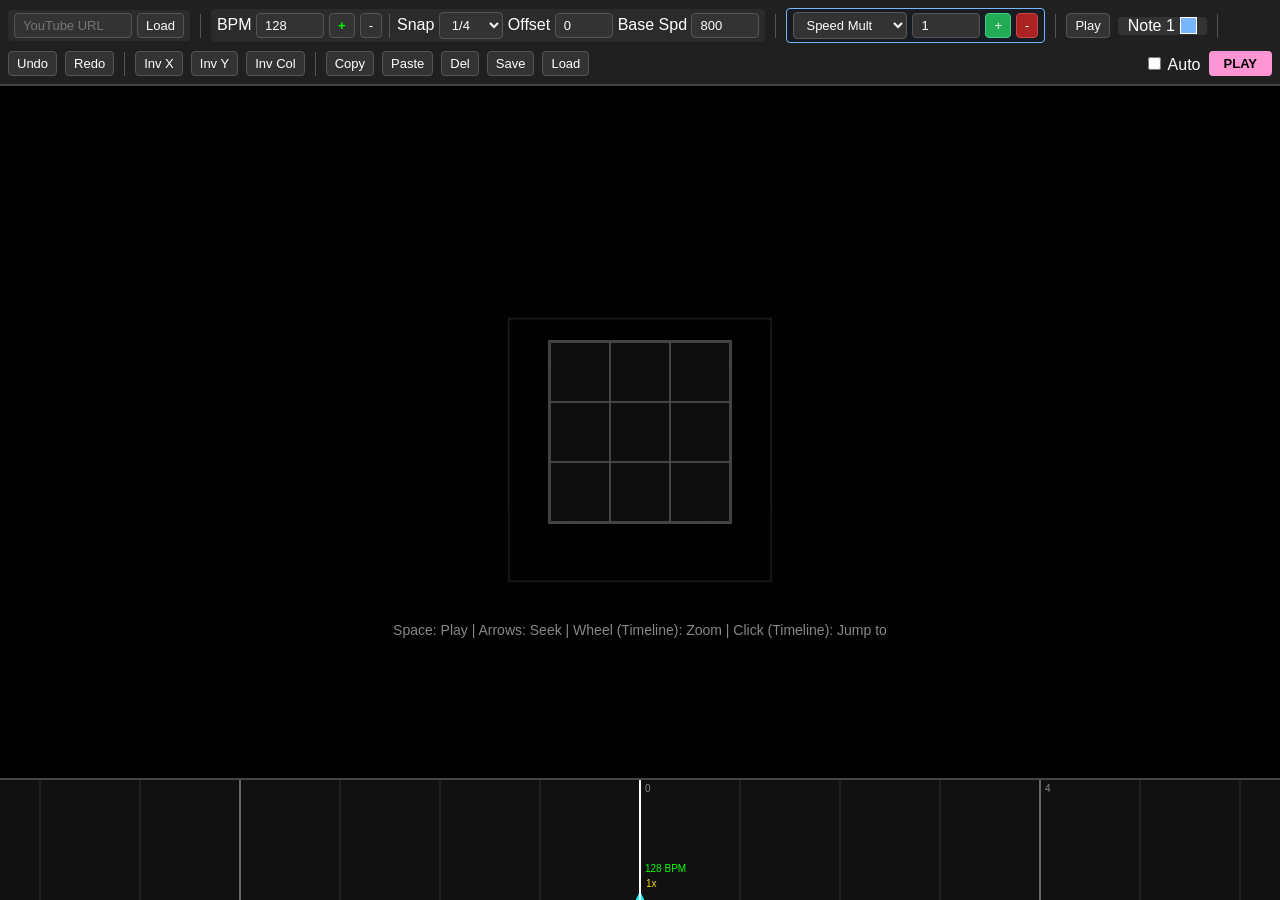
<file: editor/index.html>
<!DOCTYPE html>
<html lang="en">

<head>
    <meta charset="UTF-8">
    <title>Standalone chart editor v16</title>
    <style>
        :root {
            --p: #ff96d3;
            --s: #78b7ff;
            --w: #ff4444;
            --bpm-col: #00ff00;
            --grid-dim: 3;
            --playfield-op: 1.0;
            --bg-dim: 0.5;
            --bloom-blur: 0px;
            --bloom-bright: 1.0;
        }

        body { margin: 0; overflow: hidden; background: #000; font-family: 'Segoe UI', sans-serif; color: white; user-select: none; }

        #video-placeholder { position: absolute; top: 0; left: 0; width: 100%; height: 100%; z-index: 0; pointer-events: none; border: none; }
        #bg-dim-layer { position: absolute; top: 0; left: 0; width: 100%; height: 100%; background: black; opacity: var(--bg-dim); z-index: 1; pointer-events: none; }
        #gameCanvas { position: absolute; display: block; top: 0; left: 0; z-index: 5; opacity: var(--playfield-op); }
        #bloom-layer { position: absolute; top: 0; left: 0; width: 100%; height: 100%; z-index: 6; pointer-events: none; backdrop-filter: blur(var(--bloom-blur)) brightness(var(--bloom-bright)); }
        #flash-overlay { position: absolute; top: 0; left: 0; width: 100%; height: 100%; background: red; opacity: 0; pointer-events: none; z-index: 25; transition: opacity 0.1s; }
    
        #editor-ui { position: absolute; top: 0; left: 0; width: 100%; height: 100%; display: flex; flex-direction: column; pointer-events: none; background: rgba(0, 0, 0, 0.0); z-index: 10; }
        .toolbar { pointer-events: auto; background: rgba(34, 34, 34, 0.95); padding: 8px; display: flex; gap: 8px; align-items: center; border-bottom: 2px solid #444; flex-wrap: wrap; row-gap: 8px; }
        .toolbar input, .toolbar button, .toolbar select { background: #333; border: 1px solid #555; color: white; padding: 4px 8px; border-radius: 4px; cursor: pointer; font-size: 13px; }
        .toolbar button:hover { background: #555; } .toolbar button:active { background: #222; }
        .separator { width: 1px; height: 24px; background: #555; margin: 0 2px; }
        .group { display: flex; align-items: center; gap: 5px; background: rgba(255, 255, 255, 0.05); padding: 3px 6px; border-radius: 4px; }
        
        .bpm-changed { border-color: var(--bpm-col) !important; color: var(--bpm-col) !important; }

        .event-editor { border: 1px solid #78b7ff; background: rgba(0, 20, 40, 0.3); }
        .event-btn-add { background: #2a5 !important; border-color: #4c8 !important; }
        .event-btn-del { background: #a22 !important; border-color: #c44 !important; }

        #editor-grid-layer { flex: 1; position: relative; pointer-events: auto; display: flex; align-items: center; justify-content: center; background: rgba(0, 0, 0, 0.4); }
        #placement-grid { display: grid; grid-template-columns: repeat(3, 60px); grid-template-rows: repeat(3, 60px); gap: 0px; border: 2px solid #444; }
        .p-cell { width: 60px; height: 60px; border: 1px solid #444; background: rgba(255, 255, 255, 0.05); cursor: pointer; box-sizing: border-box; }
        .p-cell:hover { border-color: white; background: rgba(255, 255, 255, 0.1); }
        .p-cell.has-note { background: var(--s); border-color: var(--s); box-shadow: 0 0 15px var(--s); }
        .p-cell.has-note.type-1 { background: var(--p); border-color: var(--p); box-shadow: 0 0 15px var(--p); }
        .p-cell.has-note.type-2 { background: rgba(255, 68, 68, 0.3); border-color: var(--w); box-shadow: 0 0 15px var(--w); background-image: linear-gradient(45deg, transparent 45%, var(--w) 45%, var(--w) 55%, transparent 55%), linear-gradient(-45deg, transparent 45%, var(--w) 45%, var(--w) 55%, transparent 55%); background-size: 20px 20px; }

        #timeline-container { height: 120px; background: rgba(26, 26, 26, 0.9); pointer-events: auto; position: relative; border-top: 2px solid #444; overflow: hidden; cursor: col-resize; }

        #game-ui { position: absolute; top: 20px; left: 50%; font-size: 24px; font-weight: bold; display: flex; flex-direction: column; gap: 0.25em; justify-content: center; align-items: center; transform: translateX(-50%); text-shadow: 0 0 10px white; pointer-events: none; display: none; z-index: 20; width: 100%; }
        #countdown-overlay { position: absolute; top: 50%; left: 50%; transform: translate(-50%, -50%); font-size: 80px; font-weight: 900; color: white; text-shadow: 0 0 20px var(--p); pointer-events: none; z-index: 30; display: none; }
        .controls-hint { position: absolute; bottom: 140px; width: 100%; text-align: center; color: #888; font-size: 14px; pointer-events: none; }
    </style>
</head>

<body>

    <div id="video-placeholder"></div>
    <div id="bg-dim-layer"></div>
    <canvas id="gameCanvas"></canvas>
    <div id="bloom-layer"></div>
    <div id="flash-overlay"></div>

    <div id="editor-ui">
        <div class="toolbar">
            <div class="group">
                <input type="text" id="ytUrlInput" placeholder="YouTube URL" style="width: 100px">
                <button onclick="loadYouTubeVideo()">Load</button>
            </div>

            <div class="separator"></div>

            <div class="group">
                <label title="BPM at current cursor">BPM 
                    <input type="number" id="bpmInput" value="128" style="width: 50px" onchange="updateCurrentBPM()">
                </label>
                <button onclick="addBPMChange()" title="Add BPM Change at current beat" style="font-weight:bold; color:var(--bpm-col)">+</button>
                <button onclick="removeBPMChange()" title="Remove current BPM Change">-</button>
                
                <div class="separator"></div>

                <label>Snap
                    <select id="snapSelect">
                        <option value="1">1/1</option>
                        <option value="0.5">1/2</option>
                        <option value="0.25" selected>1/4</option>
                        <option value="0.125">1/8</option>
                        <option value="0.0625">1/16</option>
                    </select>
                </label>
                <label>Offset <input type="number" id="offsetInput" value="0" style="width: 40px"></label>
                <label title="Base Scroll Speed">Base Spd <input type="number" id="baseSpeedInput" value="800" step="50" style="width: 50px"></label>
            </div>

            <div class="separator"></div>

            <div class="group event-editor">
                <select id="eventTargetSelect" onchange="updateEventEditorUI()">
                    <option value="speed">Speed Mult</option>
                    <option value="bg-dim">BG Dim</option>
                    <option value="playfield-op">Field Opacity</option>
                    <option value="bloom-blur">Bloom Blur</option>
                    <option value="bloom-bright">Bloom Glow</option>
                </select>

                <div id="eventValueContainer">
                    <input type="number" id="eventValInput" step="0.1" style="width:50px">
                </div>

                <button class="event-btn-add" onclick="addKeyframe()">+</button>
                <button class="event-btn-del" onclick="removeKeyframe()">-</button>
            </div>

            <div class="separator"></div>

            <button onclick="togglePlay()" id="playPauseBtn">Play</button>

            <div style="display:flex; align-items:center; gap:5px; background:#333; padding:0 10px; border-radius:4px; cursor:pointer;"
                onclick="cycleNoteType()">
                <span id="typeLabel">Note 1</span>
                <div style="width: 15px; height: 15px; background: #78b7ff; border: 1px solid white;" id="colorInd">
                </div>
            </div>

            <div class="separator"></div>

            <button onclick="undo()" title="Ctrl+Z">Undo</button>
            <button onclick="redo()" title="Ctrl+Shift+Z">Redo</button>

            <div class="separator"></div>

            <button onclick="invertSelectionX()" title="Mirror Horizontal">Inv X</button>
            <button onclick="invertSelectionY()" title="Flip Vertical">Inv Y</button>
            <button onclick="invertSelectionColor()" title="Swap Colors">Inv Col</button>

            <div class="separator"></div>

            <button onclick="copySelection()">Copy</button>
            <button onclick="pasteSelection()">Paste</button>
            <button onclick="deleteSelection()">Del</button>
            <button onclick="exportMap()" title="Save using Video Title">Save</button>
            <button onclick="document.getElementById('mapInput').click()">Load</button>
            <input type="file" id="mapInput" accept=".json" style="display:none">

            <div style="flex:1"></div>

            <label><input type="checkbox" id="autoplayCheck"> Auto</label>
            <button onclick="toggleMode()" style="background:#ff96d3; border:none; color:black; font-weight:bold; padding: 5px 15px;">PLAY</button>
        </div>

        <div id="editor-grid-layer">
            <div id="placement-grid"></div>
            <div class="controls-hint">Space: Play | Arrows: Seek | Wheel (Timeline): Zoom | Click (Timeline): Jump to</div>
        </div> 

        <div id="timeline-container">
            <canvas id="timelineCanvas"></canvas>
        </div>
    </div>

    <div id="game-ui">
        <div id="countdown-overlay">3</div>
    </div>

    <script>
        const CONFIG = {
            gridDim: 3, gridSpacing: 100, fov: 350, approachDistance: 8000, hitZ: 50,
            colors: ['#78b7ff', '#ff96d3', '#ff4444'],
            startBuffer: 3.0
        };

        const STATE = {
            mode: 'EDITOR', snap: 0.25, offset: 0, baseSpeed: 2000,
            isPlaying: false, isAutoplay: false, currentTime: 0, duration: 0,
            noteType: 0, timelineZoom: 1.0
        };
        let mapData = [];
        let gameEvents = [
            { beat: 0, type: 'speed', value: 1.0 },
            { beat: 0, type: 'bg-dim', value: 0.5 },
            { beat: 0, type: 'playfield-op', value: 1.0 },
            { beat: 0, type: 'bloom-blur', value: 0 },
            { beat: 0, type: 'bloom-bright', value: 1.0 }
        ];
        
        let bpmEvents = [{ beat: 0, bpm: 128, time: 0 }]; 
        let pendingVideoId = null; 

        function updateBPMCache() {
            bpmEvents.sort((a, b) => a.beat - b.beat);
 
            if (bpmEvents.length === 0 || bpmEvents[0].beat !== 0) {
                bpmEvents.unshift({ beat: 0, bpm: 128, time: 0 });
            }
            bpmEvents[0].time = 0; 
            for (let i = 0; i < bpmEvents.length - 1; i++) {
                const curr = bpmEvents[i];
                const next = bpmEvents[i+1];
                const beatsDiff = next.beat - curr.beat;
                const secondsDiff = beatsDiff * (60 / curr.bpm);
                next.time = curr.time + secondsDiff;
            }
        }

        function timeToBeat(time) {
            if (time <= 0) return 0;
            let evt = bpmEvents[0];
            for (let i = 0; i < bpmEvents.length; i++) {
                if (time >= bpmEvents[i].time) evt = bpmEvents[i];
                else break;
            }
            return evt.beat + (time - evt.time) * (evt.bpm / 60);
        }

        function beatToTime(beat) {
            if (beat <= 0) return 0;
            let evt = bpmEvents[0];
            for (let i = 0; i < bpmEvents.length; i++) {
                if (beat >= bpmEvents[i].beat) evt = bpmEvents[i];
                else break;
            }
            return evt.time + (beat - evt.beat) * (60 / evt.bpm);
        }

        function getCurrentActiveBPMEvent() {
            const beat = getCurrentBeat();
            let evt = bpmEvents[0];
            for(let i=0; i<bpmEvents.length; i++) {
                if(beat >= bpmEvents[i].beat - 0.01) evt = bpmEvents[i];
            }
            return evt;
        }

        function updateCurrentBPM() {
            pushState();
            const val = parseFloat(document.getElementById('bpmInput').value) || 128;
            const evt = getCurrentActiveBPMEvent();
            evt.bpm = val;
            updateBPMCache();
            updateGridHighlight();
        }

        function addBPMChange() {
            pushState();
            const curBeat = getSnappedBeat();
            bpmEvents = bpmEvents.filter(e => Math.abs(e.beat - curBeat) > 0.01);

            const prev = getCurrentActiveBPMEvent();
            bpmEvents.push({ beat: curBeat, bpm: prev.bpm, time: 0 });
            updateBPMCache();
            updateBPMUI();
        }

        function removeBPMChange() {
            const curBeat = getSnappedBeat();
            if (curBeat === 0) return; 
            pushState();
            bpmEvents = bpmEvents.filter(e => Math.abs(e.beat - curBeat) > 0.01);
            updateBPMCache();
            updateBPMUI();
        }
        
        function updateBPMUI() {
            const evt = getCurrentActiveBPMEvent();
            const input = document.getElementById('bpmInput');
            if (document.activeElement !== input) {
                input.value = evt.bpm;
            }
            const beat = getSnappedBeat();
            const onChange = bpmEvents.some(e => Math.abs(e.beat - beat) < 0.01);
            if(onChange && beat > 0) input.classList.add('bpm-changed');
            else input.classList.remove('bpm-changed');
        }

        const historyStack = [];
        let historyIndex = -1;

        function pushState() {
            if (historyIndex < historyStack.length - 1) {
                historyStack.splice(historyIndex + 1);
            }
            const snapshot = JSON.stringify({ notes: mapData, events: gameEvents, bpm: bpmEvents });
            historyStack.push(snapshot);
            historyIndex++;
            if (historyStack.length > 50) { historyStack.shift(); historyIndex--; }
        }

        function undo() {
            if (historyIndex > 0) { historyIndex--; restoreState(historyStack[historyIndex]); }
        }
        function redo() {
            if (historyIndex < historyStack.length - 1) { historyIndex++; restoreState(historyStack[historyIndex]); }
        }
        function restoreState(jsonStr) {
            const d = JSON.parse(jsonStr);
            mapData = d.notes;
            gameEvents = d.events;
            if(d.bpm) { bpmEvents = d.bpm; updateBPMCache(); }
            updateGridHighlight();
            updateEventEditorUI();
            updateBPMUI();
        }

        function loadChartData(d) {
            // --- 1. BPM Logic ---
            if (d.bpm && typeof d.bpm === 'number') {
                bpmEvents = [{ beat: 0, bpm: d.bpm, time: 0 }];
            } else if (d.bpm && Array.isArray(d.bpm)) {
                bpmEvents = d.bpm;
            } else {
                bpmEvents = [{ beat: 0, bpm: 128, time: 0 }];
            }
            updateBPMCache();

            // --- 2. Basic Stats ---
            STATE.offset = d.offset || 0; 
            mapData = d.notes || [];

            // --- 3. Events ---
            if (d.speedEvents && !d.events) {
                // Convert legacy speed events
                gameEvents = d.speedEvents.map(s => ({ beat: s.beat, type: 'speed', value: (s.mult || s.val / 800) }));
                gameEvents.push(
                    { beat: 0, type: 'bg-dim', value: 0.5 },
                    { beat: 0, type: 'playfield-op', value: 1 },
                    { beat: 0, type: 'bloom-blur', value: 0 },
                    { beat: 0, type: 'bloom-bright', value: 1 }
                );
            } else if (d.events) { 
                gameEvents = d.events; 
            } else {
                // Defaults
                gameEvents = [
                    { beat: 0, type: 'speed', value: 1.0 },
                    { beat: 0, type: 'bg-dim', value: 0.5 },
                    { beat: 0, type: 'playfield-op', value: 1.0 },
                    { beat: 0, type: 'bloom-blur', value: 0 },
                    { beat: 0, type: 'bloom-bright', value: 1.0 }
                ];
            }

            // --- 4. Settings (Speed Mult) ---
            if(d.settings && d.settings.speedMultiplier) {
                 // Restore Editor Base Speed (Player Speed * 2500)
                 STATE.baseSpeed = d.settings.speedMultiplier * 2500;
                 document.getElementById('baseSpeedInput').value = STATE.baseSpeed;
            }

            // --- 5. YouTube ---
            if (d.youtubeId) { 
                document.getElementById('ytUrlInput').value = d.youtubeId;
                if (ytReady) { 
                    ytPlayer.loadVideoById(d.youtubeId); 
                    ytPlayer.pauseVideo(); 
                } else {
                    pendingVideoId = d.youtubeId;
                }
            }

            // --- 6. UI Refresh ---
            document.getElementById('offsetInput').value = STATE.offset;
            updateBPMUI();
            updateEventEditorUI();
            updateGridHighlight();
            
            // Reset History
            historyStack.length = 0; 
            pushState();
        }

        let selection = { active: false, startBeat: 0, endBeat: 0 };
        let clipboard = null;
        let autoplayTarget = { note: null, offX: 0, offY: 0 };

        let ytPlayer; let ytReady = false;
        var tag = document.createElement('script');
        tag.src = "https://www.youtube.com/iframe_api";
        var firstScriptTag = document.getElementsByTagName('script')[0];
        firstScriptTag.parentNode.insertBefore(tag, firstScriptTag);

        function onYouTubeIframeAPIReady() {
            ytPlayer = new YT.Player('video-placeholder', {
                height: '100%', width: '100%', videoId: '',
                playerVars: { 'autoplay': 0, 'controls': 0, 'rel': 0, 'showinfo': 0, 'iv_load_policy': 3 },
                events: { 'onReady': onPlayerReady, 'onStateChange': onPlayerStateChange }
            });
        }
        function onPlayerReady() { 
            ytReady = true; 
            if(pendingVideoId) {
                ytPlayer.loadVideoById(pendingVideoId);
                ytPlayer.pauseVideo();
                pendingVideoId = null;
            }
            if(ytPlayer.getDuration) STATE.duration = ytPlayer.getDuration();
        }
        function onPlayerStateChange(e) {
            if (e.data === YT.PlayerState.ENDED) { STATE.isPlaying = false; if (STATE.mode === 'GAME') toggleMode(); }
        }
        function loadYouTubeVideo() {
            let input = document.getElementById('ytUrlInput').value;
            let match = input.match(/^.*(youtu.be\/|v\/|u\/\w\/|embed\/|watch\?v=|&v=)([^#&?]*).*/);
            let id = (match && match[2].length === 11) ? match[2] : input;
            if (ytReady && id.length > 0) {
                ytPlayer.loadVideoById(id); ytPlayer.pauseVideo();
                STATE.isPlaying = false; STATE.currentTime = 0;
            }
        }

        const audioCtx = new (window.AudioContext || window.webkitAudioContext)();
        function playHitSound() {
            if (audioCtx.state === 'suspended') audioCtx.resume();
            const osc = audioCtx.createOscillator(); const g = audioCtx.createGain();
            osc.frequency.setValueAtTime(800, audioCtx.currentTime);
            osc.frequency.exponentialRampToValueAtTime(0.01, audioCtx.currentTime + 0.15);
            g.gain.setValueAtTime(0.3, audioCtx.currentTime); g.gain.exponentialRampToValueAtTime(0.01, audioCtx.currentTime + 0.15);
            osc.connect(g); g.connect(audioCtx.destination); osc.start(); osc.stop(audioCtx.currentTime + 0.15);
        }
        function playFailSound() {
            if (audioCtx.state === 'suspended') audioCtx.resume();
            const osc = audioCtx.createOscillator(); const g = audioCtx.createGain();
            osc.type = 'sawtooth'; osc.frequency.setValueAtTime(150, audioCtx.currentTime);
            osc.frequency.linearRampToValueAtTime(50, audioCtx.currentTime + 0.3);
            g.gain.setValueAtTime(0.4, audioCtx.currentTime); g.gain.linearRampToValueAtTime(0, audioCtx.currentTime + 0.3);
            osc.connect(g); g.connect(audioCtx.destination); osc.start(); osc.stop(audioCtx.currentTime + 0.3);
        }

        const canvas = document.getElementById('gameCanvas');
        const ctx = canvas.getContext('2d');
        const tCanvas = document.getElementById('timelineCanvas');
        const tCtx = tCanvas.getContext('2d');
        let mouse = { x: 0, y: 0, realX: 0, realY: 0 };
        let camera = { x: 0, y: 0 }, targetCamera = { x: 0, y: 0 };

        function init() {
            resize(); window.addEventListener('resize', resize);
            createGridUI();
            updateBPMCache();
            
            // Listeners
            document.getElementById('snapSelect').addEventListener('change', (e) => STATE.snap = parseFloat(e.target.value));
            document.getElementById('offsetInput').addEventListener('change', (e) => {
                STATE.offset = parseFloat(e.target.value) || 0;
                updateGridHighlight(); 
            });
            document.getElementById('baseSpeedInput').addEventListener('change', (e) => STATE.baseSpeed = parseFloat(e.target.value) || 800);
            document.getElementById('autoplayCheck').addEventListener('change', (e) => STATE.isAutoplay = e.target.checked);

            document.addEventListener('pointerlockchange', () => {
                if (document.pointerLockElement === null && STATE.mode === 'GAME' && STATE.isPlaying) {
                    togglePlay();
                }
            });

            document.getElementById('mapInput').addEventListener('change', loadMapFile);

            window.addEventListener('keydown', e => {
                const ctrl = e.ctrlKey || e.metaKey;
                if (STATE.mode === 'EDITOR') {
                    if (e.code === 'Space') { e.preventDefault(); togglePlay(); }
                    if (e.code === 'ArrowLeft') seek(-STATE.snap);
                    if (e.code === 'ArrowRight') seek(STATE.snap);

                    if (ctrl && e.shiftKey && e.code === 'KeyZ') { e.preventDefault(); redo(); }
                    else if (ctrl && e.code === 'KeyZ') { e.preventDefault(); undo(); }

                    if (ctrl && e.code === 'KeyC') copySelection();
                    if (ctrl && e.code === 'KeyV') pasteSelection();
                    if (ctrl && e.code === 'KeyX') { copySelection(); deleteSelection(); }
                    if (e.code === 'Delete' || e.code === 'Backspace') deleteSelection();
                    if (e.code === 'Tab') { e.preventDefault(); cycleNoteType(); }
                } else if (e.code === 'Escape') toggleMode();
            });

            setupMouseInput();
            updateEventEditorUI();

            // --- AUTO LOAD LOGIC ---
            const saved = localStorage.getItem('selectedChart');
            if(saved) {
                try {
                    console.log("Found saved chart in localStorage, loading...");
                    const d = JSON.parse(saved);
                    loadChartData(d);
                } catch(e) {
                    console.warn("Failed to autoload from localStorage", e);
                    pushState(); // Fallback: Init empty state
                }
            } else {
                pushState(); // Init empty state
            }

            requestAnimationFrame(loop);
        }
        
        function setupMouseInput() {
            window.addEventListener('mousemove', e => {
                if (STATE.mode === 'GAME' && STATE.isAutoplay) return;
                if (document.pointerLockElement === canvas) {
                    let minX = 0, maxX = canvas.width, minY = 0, maxY = canvas.height;
                    if (STATE.mode === 'GAME') {
                        const fieldSize = (CONFIG.gridDim * CONFIG.gridSpacing) / 2;
                        const p1 = project(-fieldSize, -fieldSize, CONFIG.hitZ, camera.x, camera.y);
                        const p2 = project(fieldSize, fieldSize, CONFIG.hitZ, camera.x, camera.y);
                        minX = Math.min(p1.x, p2.x); maxX = Math.max(p1.x, p2.x);
                        minY = Math.min(p1.y, p2.y); maxY = Math.max(p1.y, p2.y);
                    }
                    mouse.realX += e.movementX; mouse.realY += e.movementY;
                    if (mouse.realX < minX) mouse.realX = minX; if (mouse.realX > maxX) mouse.realX = maxX;
                    if (mouse.realY < minY) mouse.realY = minY; if (mouse.realY > maxY) mouse.realY = maxY;
                    mouse.x = (mouse.realX - canvas.width / 2) / (canvas.width / 2);
                    mouse.y = (mouse.realY - canvas.height / 2) / (canvas.height / 2);
                } else {
                    mouse.realX = e.clientX; mouse.realY = e.clientY;
                    if (STATE.mode === 'GAME') {
                        mouse.x = (e.clientX - window.innerWidth / 2) / (window.innerWidth / 2);
                        mouse.y = (e.clientY - window.innerHeight / 2) / (window.innerHeight / 2);
                    } else {
                        mouse.x = (e.clientX / canvas.width) * 2 - 1;
                        mouse.y = -(e.clientY / canvas.height) * 2 + 1;
                    }
                }
            });

            let isDrag = false, dragMode = '';
            const tl = document.getElementById('timeline-container');

            tl.addEventListener('mousedown', e => {
                isDrag = true;
                if (e.shiftKey) {
                    dragMode = 'select'; selection.active = true;
                    selection.startBeat = selection.endBeat = snapBeat(getBeatFromMouse(e.clientX));
                } else {
                    dragMode = 'scrub'; selection.active = false; doScrub(e);
                }
            });
            tl.addEventListener('wheel', e => {
                e.preventDefault();
                const zoomFactor = 1.1;
                if (e.deltaY < 0) STATE.timelineZoom = Math.min(5.0, STATE.timelineZoom * zoomFactor);
                else STATE.timelineZoom = Math.max(0.1, STATE.timelineZoom / zoomFactor);
            });
            window.addEventListener('mousemove', e => {
                if (!isDrag) return;
                if (dragMode === 'scrub') doScrub(e);
                else if (dragMode === 'select') selection.endBeat = snapBeat(getBeatFromMouse(e.clientX));
            });
            window.addEventListener('mouseup', () => { isDrag = false; });
        }

        const getEffectiveTime = () => STATE.currentTime - (STATE.offset / 1000);
        const getCurrentBeat = () => timeToBeat(getEffectiveTime());

        const getBeatFromMouse = (x) => {
            const rect = tCanvas.getBoundingClientRect();
            const center = rect.width / 2;
            const curBeat = getCurrentBeat();
            return curBeat + (x - rect.left - center) / (100 * STATE.timelineZoom);
        }
        
        const snapBeat = (v) => Math.round(v / STATE.snap) * STATE.snap;

        const doScrub = (e) => {
            let b = getBeatFromMouse(e.clientX);
            let effectiveTime = beatToTime(b);
            let rawTime = effectiveTime + (STATE.offset / 1000);

            if (rawTime < 0) rawTime = 0;
            if (ytReady && rawTime > ytPlayer.getDuration()) rawTime = ytPlayer.getDuration();
            
            STATE.currentTime = rawTime;
            if (ytReady) ytPlayer.seekTo(rawTime, true);
            updateEventEditorUI();
            updateBPMUI();
        }

        function seek(beatDelta) {
            let currentBeat = getCurrentBeat();
            let targetBeat = currentBeat + beatDelta;
            let targetEffectiveTime = beatToTime(targetBeat);
            let targetRawTime = targetEffectiveTime + (STATE.offset / 1000);

            if (targetRawTime < 0) targetRawTime = 0;
            STATE.currentTime = targetRawTime;
            if (ytReady) ytPlayer.seekTo(targetRawTime, true);
            updateEventEditorUI();
            updateBPMUI();
        }

        function updateEventEditorUI() {
            const target = document.getElementById('eventTargetSelect').value;
            const curBeat = getCurrentBeat();
            const val = getInterpolatedValue(curBeat, target);

            const container = document.getElementById('eventValueContainer');
            let input = document.getElementById('eventValInput');
            if (!input) {
                input = document.createElement('input');
                input.id = 'eventValInput';
                input.style.width = '60px';
                container.appendChild(input);
            }
            if (target === 'bloom-blur') { input.type = "number"; input.step = "1"; input.min = "0"; }
            else if (target === 'speed') { input.type = "number"; input.step = "0.1"; }
            else { input.type = "number"; input.step = "0.1"; input.min = "0"; }

            if (document.activeElement !== input) {
                input.value = Math.round(val * 100) / 100;
            }
        }

        function addKeyframe() {
            pushState();
            const target = document.getElementById('eventTargetSelect').value;
            const beat = getSnappedBeat();
            const val = parseFloat(document.getElementById('eventValInput').value);

            gameEvents = gameEvents.filter(e => !(e.type === target && Math.abs(e.beat - beat) < 0.01));
            gameEvents.push({ beat: beat, type: target, value: val });
            gameEvents.sort((a, b) => a.beat - b.beat);

            if (!gameEvents.find(e => e.beat === 0 && e.type === target) && beat > 0) {
                gameEvents.unshift({ beat: 0, type: target, value: (target === 'speed' || target === 'playfield-op' || target === 'bloom-bright') ? 1 : 0 });
            }
            gameEvents.sort((a, b) => a.beat - b.beat);
        }

        function removeKeyframe() {
            pushState();
            const target = document.getElementById('eventTargetSelect').value;
            const beat = getSnappedBeat();
            gameEvents = gameEvents.filter(e => !(e.type === target && Math.abs(e.beat - beat) < 0.01));

            const remaining = gameEvents.filter(e => e.type === target);
            if (remaining.length === 0) {
                gameEvents.push({ beat: 0, type: target, value: (target === 'speed' || target === 'playfield-op' || target === 'bloom-bright') ? 1 : 0 });
            }
        }

        function getInterpolatedValue(beat, type) {
            const evs = gameEvents.filter(e => e.type === type).sort((a, b) => a.beat - b.beat);
            if (evs.length === 0) {
                if (type === 'speed' || type === 'playfield-op' || type === 'bloom-bright') return 1.0;
                return 0.0;
            }
            if (beat <= evs[0].beat) return evs[0].value;
            if (beat >= evs[evs.length - 1].beat) return evs[evs.length - 1].value;

            for (let i = 0; i < evs.length - 1; i++) {
                if (beat >= evs[i].beat && beat < evs[i + 1].beat) {
                    const start = evs[i]; const end = evs[i + 1];
                    if (type === 'speed') return start.value;
                    const progress = (beat - start.beat) / (end.beat - start.beat);
                    return start.value + (end.value - start.value) * progress;
                }
            }
            return evs[0].value;
        }

        function updateVisualsForTime(time) {
            const beat = timeToBeat(time);
            const blur = getInterpolatedValue(beat, 'bloom-blur');
            const glow = getInterpolatedValue(beat, 'bloom-bright');
            const dim = getInterpolatedValue(beat, 'bg-dim');
            const op = getInterpolatedValue(beat, 'playfield-op');
            document.documentElement.style.setProperty('--bloom-blur', blur + "px");
            document.documentElement.style.setProperty('--bloom-bright', glow);
            document.documentElement.style.setProperty('--bg-dim', dim);
            document.documentElement.style.setProperty('--playfield-op', op);
        }

        function getVisualDistance(currentBeat, noteBeat) {
            if (noteBeat < currentBeat) return -getVisualDistance(noteBeat, currentBeat);
            let dist = 0;
            let cursor = currentBeat;
            const speeds = gameEvents.filter(e => e.type === 'speed').sort((a, b) => a.beat - b.beat);
            let activeEvents = speeds.filter(e => e.beat > cursor && e.beat < noteBeat);
            let currentMult = getInterpolatedValue(cursor, 'speed');
            for (let e of activeEvents) {
                dist += (e.beat - cursor) * STATE.baseSpeed * currentMult;
                cursor = e.beat; currentMult = e.value;
            }
            dist += (noteBeat - cursor) * STATE.baseSpeed * currentMult;
            return dist;
        }

        function getSnappedBeat() { 
            return Math.round(getCurrentBeat() / STATE.snap) * STATE.snap; 
        }

        function toggleNoteAtCursor(col, row) {
            pushState();
            const beat = getSnappedBeat();
            const idx = mapData.findIndex(n => Math.abs(n.beat - beat) < 0.01 && n.col === col && n.row === row);
            if (idx !== -1) mapData.splice(idx, 1);
            else {
                mapData.push({ beat, col, row, type: STATE.noteType });
                playHitSound();
                STATE.noteType = (STATE.noteType === 0) ? 1 : 0;
                updateTypeLabel();
            }
            updateGridHighlight();
        }

        function cycleNoteType() { STATE.noteType = (STATE.noteType + 1) % 3; updateTypeLabel(); }
        function updateTypeLabel() {
            const labels = ["Note 1", "Note 2", "Wall"];
            document.getElementById('typeLabel').innerText = labels[STATE.noteType];
            document.getElementById('colorInd').style.background = CONFIG.colors[STATE.noteType];
        }

        function invertSelectionX() {
            if (!selection.active) return;
            pushState();
            const s = Math.min(selection.startBeat, selection.endBeat);
            const e = Math.max(selection.startBeat, selection.endBeat);
            mapData.forEach(n => { if (n.beat >= s - 0.01 && n.beat <= e + 0.01) n.col = (CONFIG.gridDim - 1) - n.col; });
            updateGridHighlight();
        }
        function invertSelectionY() {
            if (!selection.active) return;
            pushState();
            const s = Math.min(selection.startBeat, selection.endBeat);
            const e = Math.max(selection.startBeat, selection.endBeat);
            mapData.forEach(n => { if (n.beat >= s - 0.01 && n.beat <= e + 0.01) n.row = (CONFIG.gridDim - 1) - n.row; });
            updateGridHighlight();
        }
        function invertSelectionColor() {
            if (!selection.active) return;
            pushState();
            const s = Math.min(selection.startBeat, selection.endBeat);
            const e = Math.max(selection.startBeat, selection.endBeat);
            mapData.forEach(n => { if (n.beat >= s - 0.01 && n.beat <= e + 0.01) { if (n.type === 0) n.type = 1; else if (n.type === 1) n.type = 0; } });
            updateGridHighlight();
        }

        function copySelection() {
            if (!selection.active) return;
            const s = Math.min(selection.startBeat, selection.endBeat);
            const e = Math.max(selection.startBeat, selection.endBeat);
            const notes = mapData.filter(n => n.beat >= s - 0.01 && n.beat <= e + 0.01);
            clipboard = notes.map(n => ({ ...n, beat: n.beat - s }));
        }
        function pasteSelection() {
            if (!clipboard || clipboard.length === 0) return;
            pushState();
            const curBeat = getSnappedBeat();
            clipboard.forEach(n => {
                const newBeat = curBeat + n.beat;
                if (!mapData.find(ex => Math.abs(ex.beat - newBeat) < 0.01 && ex.col === n.col && ex.row === n.row)) {
                    mapData.push({ beat: newBeat, col: n.col, row: n.row, type: n.type });
                }
            });
            updateGridHighlight();
        }
        function deleteSelection() {
            if (!selection.active) return;
            pushState();
            const s = Math.min(selection.startBeat, selection.endBeat);
            const e = Math.max(selection.startBeat, selection.endBeat);
            mapData = mapData.filter(n => n.beat < s - 0.01 || n.beat > e + 0.01);
            gameEvents = gameEvents.filter(ev => (ev.beat === 0) || (ev.beat < s - 0.01 || ev.beat > e + 0.01));
            selection.active = false;
            updateGridHighlight();
        }

        function createGridUI() {
            const grid = document.getElementById('placement-grid'); grid.innerHTML = '';
            for (let r = 0; r < CONFIG.gridDim; r++) {
                for (let c = 0; c < CONFIG.gridDim; c++) {
                    let cell = document.createElement('div'); cell.className = 'p-cell';
                    cell.dataset.r = r; cell.dataset.c = c;
                    cell.onclick = () => toggleNoteAtCursor(c, r);
                    grid.appendChild(cell);
                }
            }
        }
        function updateGridHighlight() {
            const beat = getSnappedBeat();
            document.querySelectorAll('.p-cell').forEach(c => {
                c.className = 'p-cell';
                const n = mapData.find(n => Math.abs(n.beat - beat) < 0.01 && n.col == c.dataset.c && n.row == c.dataset.r);
                if (n) { c.classList.add('has-note'); if (n.type === 1) c.classList.add('type-1'); if (n.type === 2) c.classList.add('type-2'); }
            });
        }

        function drawTimeline() {
            tCtx.fillStyle = '#111'; tCtx.fillRect(0, 0, tCanvas.width, tCanvas.height);
            const pxPerBeat = 100 * STATE.timelineZoom;
            const cx = tCanvas.width / 2;
            const curBeat = getCurrentBeat();
            const vis = (cx / pxPerBeat) + 1;

            if (selection.active) {
                const s = Math.min(selection.startBeat, selection.endBeat);
                const e = Math.max(selection.startBeat, selection.endBeat);
                tCtx.fillStyle = 'rgba(120, 183, 255, 0.2)';
                tCtx.fillRect(cx + (s - curBeat) * pxPerBeat, 0, (e - s) * pxPerBeat, tCanvas.height);
            }

            for (let b = Math.floor(curBeat - vis); b <= Math.ceil(curBeat + vis); b++) {
                const x = cx + (b - curBeat) * pxPerBeat;
                tCtx.strokeStyle = (b % 4 === 0) ? '#666' : '#333'; tCtx.lineWidth = (b % 4 === 0) ? 2 : 1;
                tCtx.beginPath(); tCtx.moveTo(x, 0); tCtx.lineTo(x, tCanvas.height); tCtx.stroke();
                if (b >= 0 && b % 4 === 0) { tCtx.fillStyle = '#888'; tCtx.fillText(b, x + 5, 12); }
            }
            
            bpmEvents.forEach(e => {
                const x = cx + (e.beat - curBeat) * pxPerBeat;
                if (x > -20 && x < tCanvas.width + 20) {
                    tCtx.strokeStyle = '#00ff00'; tCtx.lineWidth = 2;
                    tCtx.beginPath(); tCtx.moveTo(x, 0); tCtx.lineTo(x, tCanvas.height); tCtx.stroke();
                    tCtx.fillStyle = '#00ff00'; tCtx.fillText(e.bpm + " BPM", x + 5, tCanvas.height - 30);
                }
            });

            gameEvents.forEach(e => {
                const x = cx + (e.beat - curBeat) * pxPerBeat;
                if (x > -20 && x < tCanvas.width + 20) {
                    const isSpeed = e.type === 'speed';
                    tCtx.fillStyle = isSpeed ? '#ffd700' : '#00ffff';
                    tCtx.beginPath(); tCtx.moveTo(x, tCanvas.height - 10); tCtx.lineTo(x - 5, tCanvas.height); tCtx.lineTo(x + 5, tCanvas.height); tCtx.fill();
                    if (isSpeed) tCtx.fillText(e.value + "x", x + 6, tCanvas.height - 15);
                }
            });

            const selS = Math.min(selection.startBeat, selection.endBeat), selE = Math.max(selection.startBeat, selection.endBeat);
            mapData.forEach(n => {
                const x = cx + (n.beat - curBeat) * pxPerBeat;
                if (x > -10 && x < tCanvas.width + 10) {
                    const h = tCanvas.height / CONFIG.gridDim; const y = n.row * h;
                    tCtx.fillStyle = CONFIG.colors[n.type]; tCtx.fillRect(x - 4, y + 2, 8, h - 4);
                    if (selection.active && n.beat >= selS - 0.01 && n.beat <= selE + 0.01) {
                        tCtx.strokeStyle = 'white'; tCtx.lineWidth = 2; tCtx.strokeRect(x - 5, y + 1, 10, h - 2);
                    }
                }
            });
            tCtx.strokeStyle = '#fff'; tCtx.lineWidth = 2; tCtx.beginPath(); tCtx.moveTo(cx, 0); tCtx.lineTo(cx, tCanvas.height); tCtx.stroke();
        }

        function project(x, y, z, cx, cy) {
            if (z < 1) z = 1; const scale = CONFIG.fov / (z + CONFIG.fov);
            return { x: ((x - cx) * scale) + canvas.width / 2, y: -((y - cy) * scale) + canvas.height / 2, scale: scale };
        }

        let particles = [];
        function renderGame() {
            ctx.clearRect(0, 0, canvas.width, canvas.height);
            let effectiveTime = getEffectiveTime();
            let curBeat = timeToBeat(effectiveTime);

            updateVisualsForTime(effectiveTime);

            if (STATE.mode === 'GAME' && STATE.isAutoplay) {
                const targets = mapData.filter(n => !n.hit && !n.missed && n.type < 2 && n.beat >= curBeat - 0.1).sort((a, b) => a.beat - b.beat);
                let tx = canvas.width / 2, ty = canvas.height / 2;
                if (targets.length > 0) {
                    const n = targets[0];
                    const wx = (n.col - 1) * CONFIG.gridSpacing, wy = -(n.row - 1) * CONFIG.gridSpacing;
                    const p = project(wx, wy, CONFIG.hitZ, camera.x, camera.y);
                    const size = CONFIG.gridSpacing * p.scale;
                    if (autoplayTarget.note !== n) {
                        autoplayTarget.note = n;
                        autoplayTarget.offX = (Math.random() - 0.5) * size * 0.6; autoplayTarget.offY = (Math.random() - 0.5) * size * 0.6;
                    }
                    tx = p.x + autoplayTarget.offX; ty = p.y + autoplayTarget.offY;
                }
                const time = performance.now() / 1000;
                tx += (Math.sin(time * 3) * 10) + (Math.cos(time * 17) * 3);
                ty += (Math.cos(time * 4) * 10) + (Math.sin(time * 19) * 3);
                mouse.realX += (tx - mouse.realX) * 0.3; mouse.realY += (ty - mouse.realY) * 0.3;
                mouse.x = (mouse.realX - canvas.width / 2) / (canvas.width / 2); mouse.y = (mouse.realY - canvas.height / 2) / (canvas.height / 2);
            }

            targetCamera.x = mouse.x * 150; targetCamera.y = mouse.y * 150;
            camera.x += (targetCamera.x - camera.x) * 0.1; camera.y += (targetCamera.y - camera.y) * 0.1;

            drawTunnel(camera.x, camera.y);

            const visible = mapData.filter(n => n.beat > curBeat - 4 && n.beat < curBeat + 32).sort((a, b) => b.beat - a.beat);
            visible.forEach(n => {
                const dist = getVisualDistance(curBeat, n.beat);
                if (dist < -200 || dist > CONFIG.approachDistance) return;

                const z = CONFIG.hitZ + dist;
                const wx = (n.col - 1) * CONFIG.gridSpacing, wy = -(n.row - 1) * CONFIG.gridSpacing;
                const p = project(wx, wy, z, camera.x, camera.y);
                const size = CONFIG.gridSpacing * p.scale;
                const color = CONFIG.colors[n.type];

                if (STATE.mode === 'GAME' && !n.hit && !n.missed) {
                    const diff = n.beat - curBeat;
                    if (STATE.isAutoplay && n.type < 2 && diff <= 0) {
                        n.hit = true; doHit(wx, wy, z, color);
                    } else if (n.type < 2) {
                        if (Math.abs(diff) < 0.15) {
                            if (Math.abs(mouse.realX - p.x) < size / 2 && Math.abs(mouse.realY - p.y) < size / 2) { n.hit = true; doHit(wx, wy, z, color); }
                        } else if (diff < -0.15) { n.missed = true; }
                    } else if (n.type === 2) {
                        if (!STATE.isAutoplay && Math.abs(diff) < 0.1 && Math.abs(mouse.realX - p.x) < size / 2 && Math.abs(mouse.realY - p.y) < size / 2) {
                            n.hit = true; playFailSound();
                            document.getElementById('flash-overlay').style.opacity = 0.15; setTimeout(() => document.getElementById('flash-overlay').style.opacity = 0, 100);
                        } else if (diff < -0.1) n.missed = true;
                    }
                }

                if (!n.hit) {
                    if (n.type < 2 && n.beat > curBeat && n.beat < curBeat + 4) {
                        const dest = project(wx, wy, CONFIG.hitZ, camera.x, camera.y);
                        const aScale = 1 + ((n.beat - curBeat) * 2.5);
                        const os = CONFIG.gridSpacing * dest.scale * aScale;
                        ctx.strokeStyle = color; ctx.lineWidth = 2; ctx.globalAlpha = Math.max(0, 1 - (n.beat - curBeat) / 4);
                        ctx.strokeRect(dest.x - os / 2, dest.y - os / 2, os, os); ctx.globalAlpha = 1;
                    }

                    ctx.save(); ctx.translate(p.x, p.y);
                    const alpha = Math.min(1, z / 300 + 0.3);
                    ctx.shadowBlur = 15; ctx.shadowColor = color;
                    if (n.type === 2) {
                        ctx.globalAlpha = alpha * 0.8; ctx.strokeStyle = color; ctx.lineWidth = Math.max(2, size * 0.05);
                        ctx.strokeRect(-size / 2, -size / 2, size, size);
                        ctx.beginPath(); ctx.moveTo(-size / 2, -size / 2); ctx.lineTo(size / 2, size / 2); ctx.moveTo(size / 2, -size / 2); ctx.lineTo(-size / 2, size / 2); ctx.stroke();
                        ctx.fillStyle = color; ctx.globalAlpha = alpha * 0.2; ctx.fillRect(-size / 2, -size / 2, size, size);
                    } else {
                        ctx.globalAlpha = alpha; ctx.strokeStyle = color; ctx.lineWidth = Math.max(3, size * 0.12);
                        ctx.strokeRect(-size / 2, -size / 2, size, size);
                        ctx.globalAlpha = alpha * 0.15; ctx.fillStyle = color; ctx.fillRect(-size / 2, -size / 2, size, size);
                    }
                    ctx.restore();
                }
            });

            const hp = project(0, 0, CONFIG.hitZ, camera.x, camera.y);
            const hpSize = (CONFIG.gridDim * CONFIG.gridSpacing) * hp.scale;
            ctx.strokeStyle = 'rgba(255,255,255,0.15)'; ctx.lineWidth = 2; ctx.strokeRect(hp.x - hpSize / 2, hp.y - hpSize / 2, hpSize, hpSize);

            for (let i = particles.length - 1; i >= 0; i--) {
                let p = particles[i];
                p.x += p.vx; p.y += p.vy; p.z += p.vz; p.life -= 0.04;
                if (p.life <= 0) { particles.splice(i, 1); continue; }
                const pr = project(p.x, p.y, p.z, camera.x, camera.y);
                ctx.globalAlpha = p.life; ctx.fillStyle = p.c; ctx.fillRect(pr.x, pr.y, 6 * pr.scale, 6 * pr.scale);
            } ctx.globalAlpha = 1;

            if (STATE.mode === 'GAME') {
                ctx.shadowBlur = 10; ctx.shadowColor = 'white'; ctx.strokeStyle = 'white'; ctx.lineWidth = 2;
                ctx.beginPath(); ctx.arc(mouse.realX, mouse.realY, 12, 0, Math.PI * 2); ctx.stroke(); ctx.shadowBlur = 0;
            }
        }

        function drawTunnel(cx, cy) {
            const dim = (CONFIG.gridDim * CONFIG.gridSpacing) / 2;
            const pts = [[-dim, -dim], [dim, -dim], [-dim, dim], [dim, dim]];
            ctx.strokeStyle = 'rgba(255,255,255,0.05)'; ctx.lineWidth = 1; ctx.beginPath();
            pts.forEach(p => {
                const p1 = project(p[0], p[1], 0, cx, cy); const p2 = project(p[0], p[1], 2000, cx, cy);
                ctx.moveTo(p1.x, p1.y); ctx.lineTo(p2.x, p2.y);
            }); ctx.stroke();
        }

        function doHit(x, y, z, c) {
            playHitSound();
            for (let i = 0; i < 12; i++) particles.push({ x, y, z, c, vx: (Math.random() - 0.5) * 20, vy: (Math.random() - 0.5) * 20, vz: (Math.random() - 0.5) * 20, life: 1 });
        }
        
        function togglePlay() {
            if (audioCtx.state === 'suspended') audioCtx.resume();
            if (!ytReady) return;
            if (STATE.isPlaying) { ytPlayer.pauseVideo(); STATE.isPlaying = false; }
            else { ytPlayer.playVideo(); STATE.isPlaying = true; }
        }

        function getChartDataObject() {
            let ytid = document.getElementById('ytUrlInput').value;
            let match = ytid.match(/^.*(youtu.be\/|v\/|u\/\w\/|embed\/|watch\?v=|&v=)([^#&?]*).*/);
            if (match && match[2].length === 11) ytid = match[2];

            // Calculate speed multiplier based on Editor's Base Speed vs Standard Player Speed (2500)
            const speedMult = STATE.baseSpeed / 2500;

            return {
                bpm: bpmEvents,
                offset: STATE.offset,
                youtubeId: ytid,
                notes: mapData,
                events: gameEvents,
                // Pass settings so the player feels like the editor
                settings: {
                    speedMultiplier: speedMult, 
                    approachDistance: CONFIG.approachDistance,
                    colors: CONFIG.colors
                }
            };
        }

        function toggleMode() {
            // 1. Get current chart data
            const data = getChartDataObject();

            // 2. Save to LocalStorage (same key used by the Select Screen)
            localStorage.setItem('selectedChart', JSON.stringify(data));

            // 3. Redirect to the player
            window.location.href = '../editor/test';
        }

        function exportMap() {
            const d = getChartDataObject();
            const blob = new Blob([JSON.stringify(d)], { type: 'application/json' });
            
            let filename = 'chart.json';
            if(ytReady && ytPlayer && ytPlayer.getVideoData && ytPlayer.getVideoData().title) {
                filename = ytPlayer.getVideoData().title.replace(/[^a-z0-9]/gi, '_').toLowerCase() + '.json';
            }
            
            const a = document.createElement('a'); 
            a.href = URL.createObjectURL(blob); 
            a.download = filename; 
            a.click();
        }

        function loadMapFile(e) {
            const f = e.target.files[0]; if (!f) return;
            const r = new FileReader();
            r.onload = ev => {
                try {
                    const d = JSON.parse(ev.target.result);
                    // Legacy support
                    if (d.bpm && typeof d.bpm === 'number') {
                        bpmEvents = [{ beat: 0, bpm: d.bpm, time: 0 }];
                    } else if (d.bpm && Array.isArray(d.bpm)) {
                        bpmEvents = d.bpm;
                    } else {
                        bpmEvents = [{ beat: 0, bpm: 128, time: 0 }];
                    }
                    updateBPMCache();

                    STATE.offset = d.offset || 0; mapData = d.notes;
                    if (d.speedEvents && !d.events) {
                        gameEvents = d.speedEvents.map(s => ({ beat: s.beat, type: 'speed', value: (s.mult || s.val / 800) }));
                        gameEvents.push({ beat: 0, type: 'bg-dim', value: 0.5 }, { beat: 0, type: 'playfield-op', value: 1 },
                            { beat: 0, type: 'bloom-blur', value: 0 }, { beat: 0, type: 'bloom-bright', value: 1 });
                    } else if (d.events) { gameEvents = d.events; }
                    if (d.youtubeId && ytReady) { ytPlayer.loadVideoById(d.youtubeId); ytPlayer.pauseVideo(); document.getElementById('ytUrlInput').value = d.youtubeId; }
                    
                    document.getElementById('offsetInput').value = STATE.offset;
                    updateBPMUI();
                    historyStack.length = 0; pushState();
                } catch (err) { console.error(err); alert("Load error"); }
            }; r.readAsText(f);
        }

        function resize() {
            canvas.width = window.innerWidth; canvas.height = window.innerHeight;
            tCanvas.width = document.getElementById('timeline-container').offsetWidth;
            tCanvas.height = document.getElementById('timeline-container').offsetHeight;
        }

        let lastTime = performance.now();
        function loop() {
            const now = performance.now(); const dt = (now - lastTime) / 1000; lastTime = now;

            if (STATE.mode === 'EDITOR') {
                if (STATE.isPlaying && ytReady) { 
                    const prevEffectiveTime = STATE.currentTime - (STATE.offset / 1000);
                    const prevBeat = timeToBeat(prevEffectiveTime);
                    
                    STATE.currentTime = ytPlayer.getCurrentTime(); 
                    
                    const curEffectiveTime = STATE.currentTime - (STATE.offset / 1000);
                    const curBeat = timeToBeat(curEffectiveTime);

                    if (curBeat > prevBeat && (curBeat - prevBeat) < 4.0) {
                        mapData.forEach(n => {
                            if (n.beat > prevBeat && n.beat <= curBeat && n.type !== 2) {
                                playHitSound();
                            }
                        });
                    }
                    updateEventEditorUI(); 
                    updateBPMUI();
                }
                updateGridHighlight(); drawTimeline();
            } else if (STATE.mode === 'GAME' && STATE.isPlaying) {
                if (STATE.currentTime < 0) {
                    STATE.currentTime += dt;
                    const cd = document.getElementById('countdown-overlay'); cd.style.display = 'block';
                    cd.innerText = Math.abs(STATE.currentTime).toFixed(0);
                    if (STATE.currentTime >= 0) { STATE.currentTime = 0; if (ytReady) { ytPlayer.seekTo(0); ytPlayer.playVideo(); } cd.style.display = 'none'; }
                } else if (ytReady) STATE.currentTime = ytPlayer.getCurrentTime();
            }
            renderGame(); requestAnimationFrame(loop);
        }

        init();
    </script>
</body>

</html>
</file>
